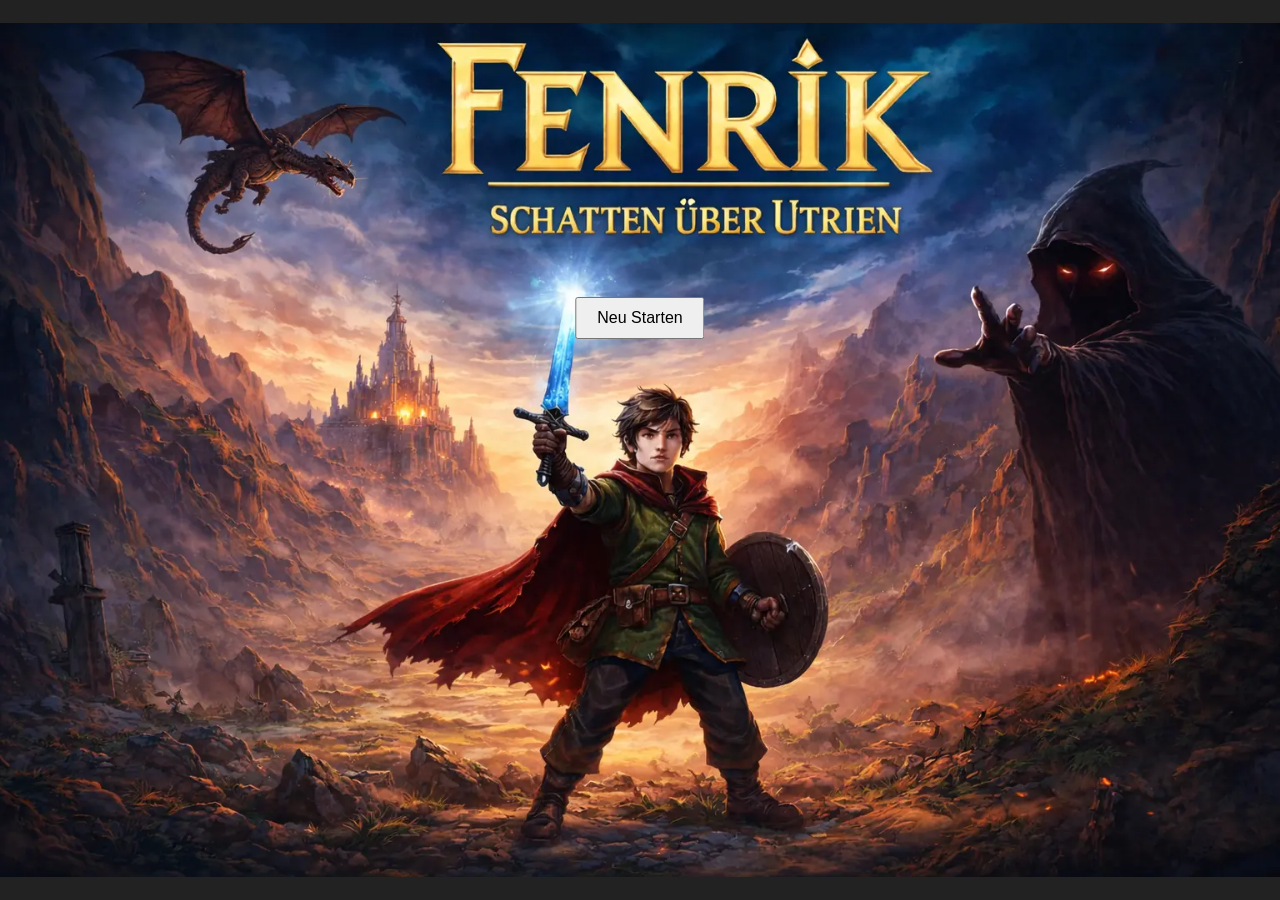
<file: index.html>
<!DOCTYPE html>
<html lang="de">
<head>
    <meta charset="UTF-8">
    <script src="https://code.jquery.com/jquery-3.7.1.min.js"></script>
    <script src="./js/nvmem.js"></script>
    <script src="./js/items.js"></script>
    <script src="./js/ajax.js"></script>
    <script src="./js/events.js"></script>
    <script src="./js/overlay.js"></script>
    <script src="./js/hidden_items.js"></script>
    <title>Startseite</title>

    <style>
        html, body {
            margin: 0;
            padding: 0;
            height: 100%;
            background-color: #222;
        }

        .fullscreen-image {
            width: 100%;
            height: 100%;
            object-fit: contain;
            display: block;
        }

        .top-button {
            position: absolute;
            top: 33%;              /* Abstand vom oberen Rand */
            left: 50%;              /* ca. 2/3 der Seitenbreite */
            transform: translateX(-50%);
            padding: 10px 20px;
            font-size: 16px;
            z-index: 10;            /* Button über dem Bild */
            cursor: pointer;
        }
    </style>
</head>
<body>
    <button class="top-button" onclick="items_set_default();">Neu Starten</button>

    <a href="./story.html">
        <img src="./images/Titel.webp" alt="Vollbild" class="fullscreen-image">
    </a>
</body>
</html>
</file>
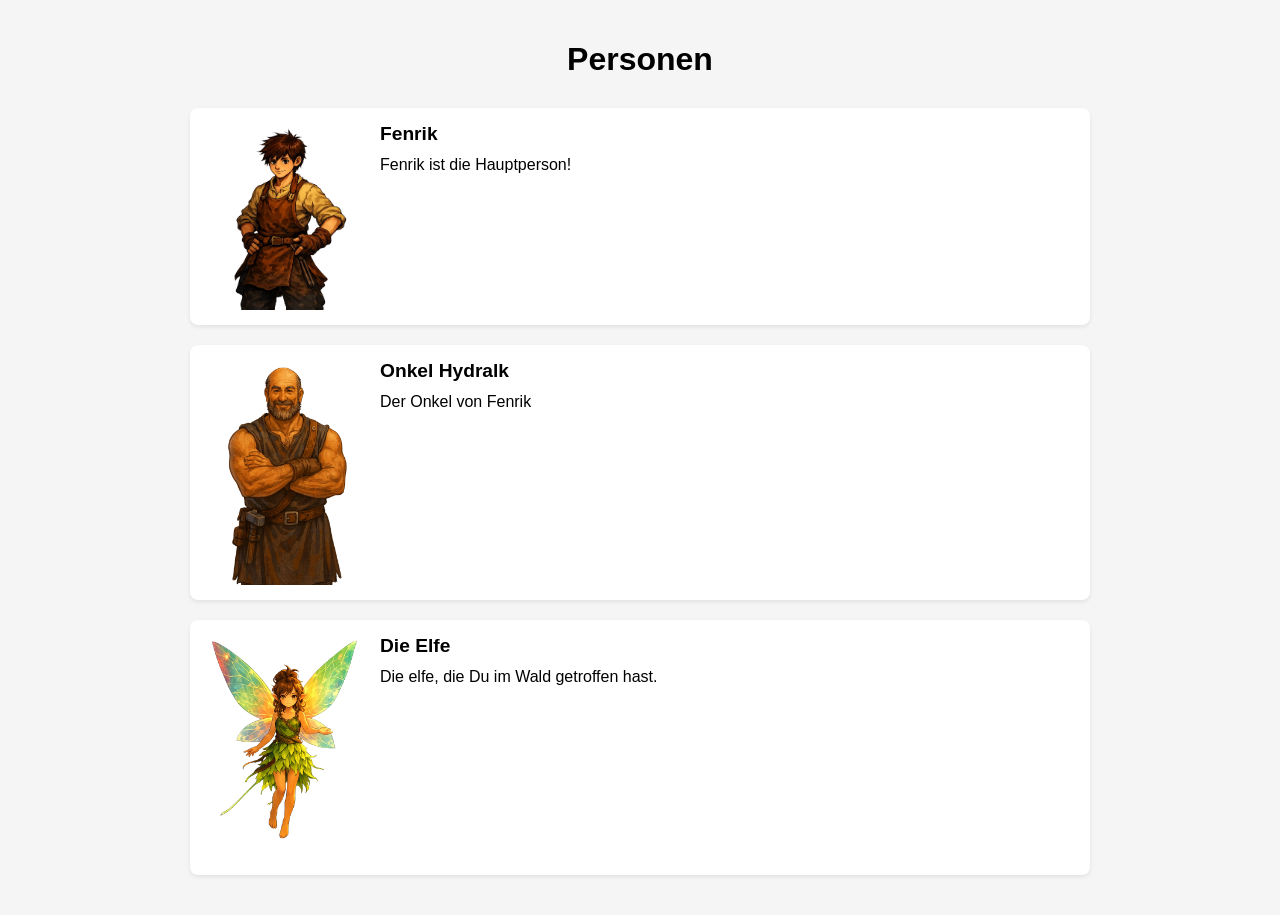
<file: personen.html>
<!DOCTYPE html>
<html lang="de">
<head>
    <meta charset="UTF-8">
    <title>Bild-Text-Layout</title>
    <style>
        body {
            font-family: Arial, sans-serif;
            margin: 0;
            padding: 20px;
            background: #f5f5f5;
        }

        h1 {
            text-align: center;
            margin-bottom: 30px;
        }

        .container {
            max-width: 900px;
            margin: 0 auto;
        }

        .item {
            display: flex;
            align-items: flex-start;
            gap: 20px;
            background: #ffffff;
            padding: 15px 20px;
            margin-bottom: 20px;
            border-radius: 8px;
            box-shadow: 0 2px 4px rgba(0,0,0,0.08);
        }

        .item img {
            width: 150px;
            height: auto;
            border-radius: 6px;
            object-fit: cover;
            flex-shrink: 0;
        }

        .item-text {
            flex: 1;
        }

        .item-text h2 {
            margin-top: 0;
            margin-bottom: 8px;
            font-size: 1.2rem;
        }

        .item-text p {
            margin: 0;
            line-height: 1.5;
        }

        /* Responsiv für schmale Bildschirme */
        @media (max-width: 600px) {
            .item {
                flex-direction: column;
                align-items: stretch;
            }

            .item img {
                width: 100%;
            }
        }
    </style>
</head>
<body>
    <div class="container">
        <h1>Personen</h1>

        <div class="item">
            <img src="./images/Pers_Fenrik.webp" alt="Fenrik">
            <div class="item-text">
                <h2>Fenrik</h2>
                <p>
                    Fenrik ist die Hauptperson!
                </p>
            </div>
        </div>

        <div class="item">
            <img src="./images/Pers_Onkel_Hydralk.webp" alt="Onkel Hydralk">
            <div class="item-text">
                <h2>Onkel Hydralk</h2>
                <p>
                    Der Onkel von Fenrik
                </p>
            </div>
        </div>

        <div class="item">
            <img src="./images/Pers_Elfe.webp" alt="Die Elfe">
            <div class="item-text">
                <h2>Die Elfe</h2>
                <p>
                    Die elfe, die Du im Wald getroffen hast.
                </p>
            </div>
        </div>

    </div>
</body>
</html>
</file>
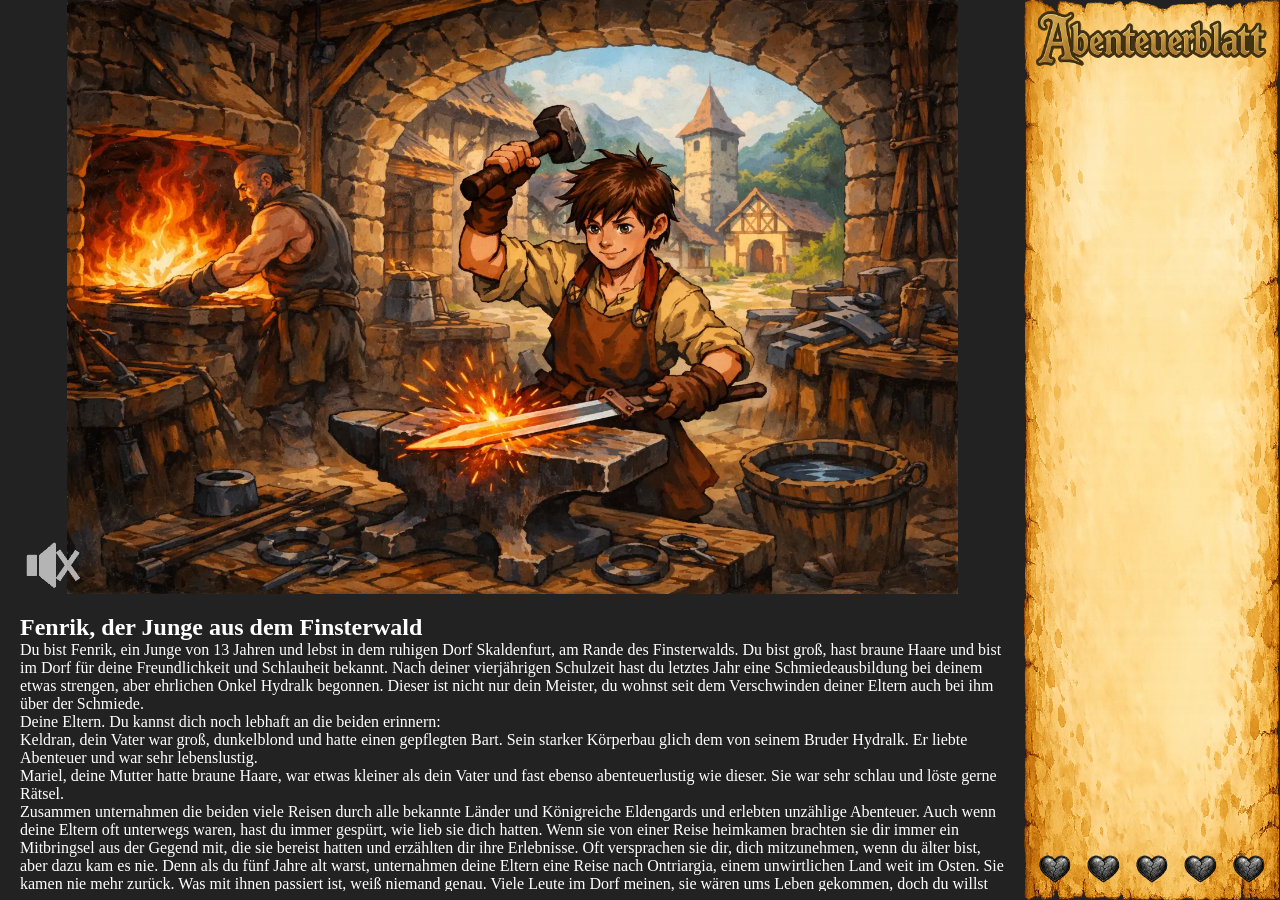
<file: story.html>
<!DOCTYPE html>
<html lang="de">
<head>
    <meta charset="UTF-8"/>
    <meta name="viewport" content="width=device-width, initial-scale=1.0"/>
    <script src="https://code.jquery.com/jquery-3.7.1.min.js"></script>
    <script src="./js/nvmem.js"></script>
    <script src="./js/items.js"></script>
    <script src="./js/events.js"></script>
    <script src="./js/overlay.js"></script>
    <script src="./js/story.js"></script>
    <title>Fenrik von Skaldenfurt</title>
    <link rel="stylesheet" href="./css/styles.css">
    <link rel="stylesheet" href="./css/msg_box.css">
    <link rel="icon" type="image/x-icon" href="./favicon.ico">
</head> 
<body>
    <div class="top-section">
        <div class="image-container">
            <img src="./images/Titel.webp" alt="Hauptbild">
            <a onclick="evt_sound_toggle('sound_background')"><img class="sound-overlay" src="./images/sound_off.webp" alt="Sound Icon"></a>
        </div>
    </div>
    
    <div class="sidebar">
        <div class="sidebar-top">
            <h3><img src="./images/abenteuerblatt.webp" alt="Brief"/></h3>
        </div>

        <div class="sidebar-bottom">
        </div>
    </div>

    <div class="bottom-text">
        <div class="story">
        <h2>Error</h2>
            Ups, da ging was schief!
        </div>
        <div class="decission">
            <h3>Was willst Du tun?</h3>
             <ul>
              <li><a href="#" onclick="story.load('Skaldenfurt_Schmiede.xml')">Am Anfang der Geschichte weiter machen.</a></li>
            </ul> 
        </div>
    </div>

    <div id="fate-overlay">
        <div class="overlay-content">
            <div class="fate-image">
                <img src="./images/Orga_zufall.webp" alt="Bild">
            </div>
            <div class="fate-text">
                <p>Es liegt nicht mehr in deiner Hand. Das Schicksal entscheidet über dein weiteres Geschick.</p>
            </div>
        </div>
    </div>

    <div id="messagebox">
        <div class="corner tl"></div>
        <div class="corner tr"></div>
        <div class="corner bl"></div>
        <div class="corner br"></div>

        <div class="edge top"></div>
        <div class="edge bottom"></div>
        <div class="edge left"></div>
        <div class="edge right"></div>

        <div class="content">
            <h2>Wichtige Meldung</h2>
            <p>Um diese Message Box zu schließen, drücken sie auf "Abbrechen".</p>
            <div class="action">
                <a onclick="evt_hide_msgBox();">ok</a>
            </div>
        </div>
    </div>
   
    <div id="hiddenItems">
    </div>

    <audio id="sound_background" autoplay muted loop>
      <source src="./sound/Dorfleben.mp3" type="audio/mpeg">
    </audio>

    <audio id="sound_fate1" autoplay muted loop>
      <source src="./sound/tick_tack.mp3" type="audio/mpeg">
    </audio>

    <audio id="sound_fate2" autoplay muted loop>
      <source src="./sound/Schicksal.mp3" type="audio/mpeg">
    </audio>

</body>
</html>
</file>
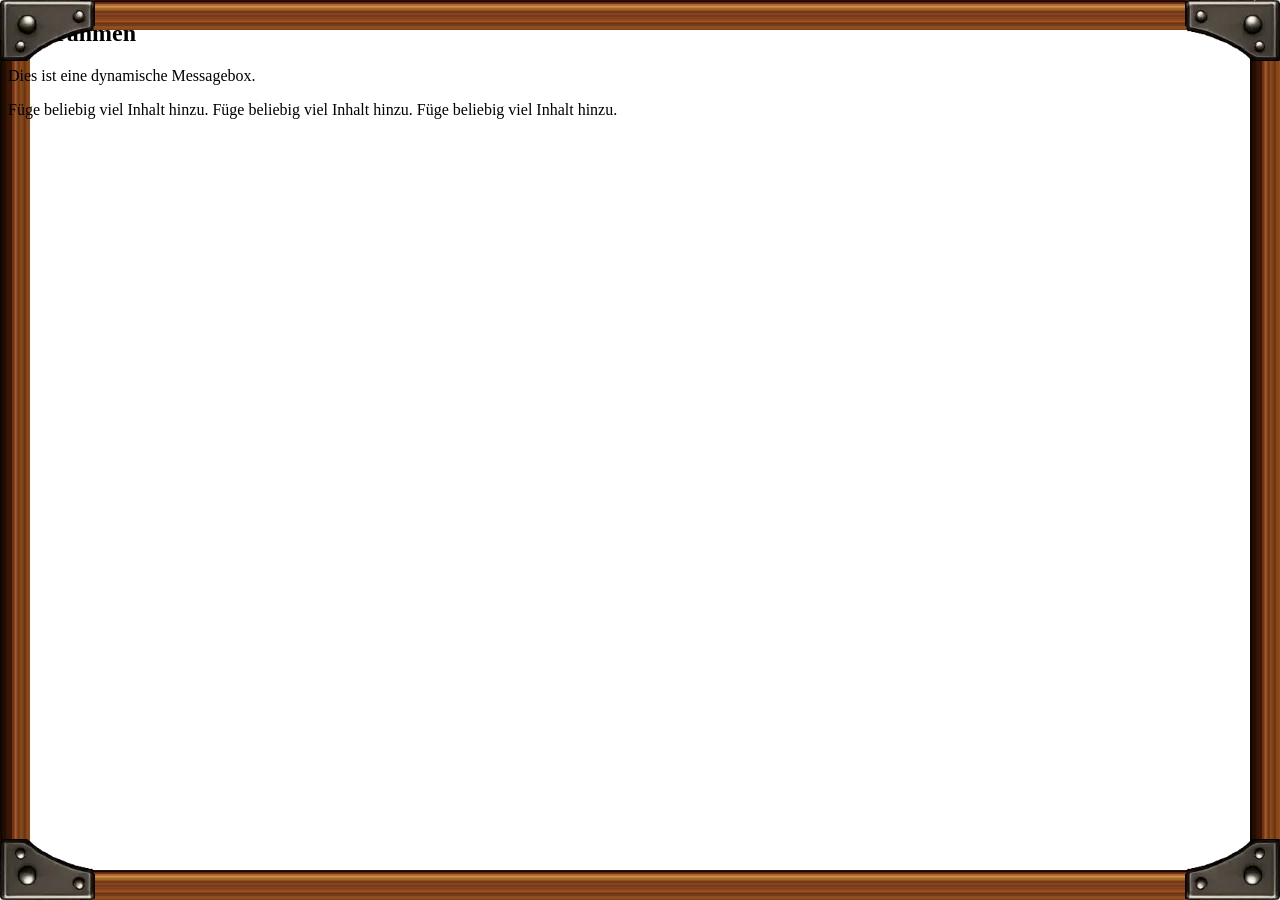
<file: test.html>
<!DOCTYPE html>
<html lang="de">
<head>
    <meta charset="UTF-8"/>
    <meta name="viewport" content="width=device-width, initial-scale=1.0"/>
    <title>Test</title>
    <link rel="stylesheet" href="./css/msg_box.css">
</head>
<body>

  <div class="messagebox">
    <div class="corner tl"></div>
    <div class="corner tr"></div>
    <div class="corner bl"></div>
    <div class="corner br"></div>

    <div class="edge top"></div>
    <div class="edge bottom"></div>
    <div class="edge left"></div>
    <div class="edge right"></div>

    <div class="content">
        <h2>Holzrahmen</h2>
        <p>Dies ist eine dynamische Messagebox.</p>
        <p>Füge beliebig viel Inhalt hinzu. Füge beliebig viel Inhalt hinzu. Füge beliebig viel Inhalt hinzu.</p>
    </div>
  </div>
</body>
</file>
<file: css/styles.css>
* {
    margin: 0;
    padding: 0;
    box-sizing: border-box;
    font-family: fantasy;
}

body {
    height: 100vh;
    display: flex;
    flex-direction: column;
    font-family: Arial, sans-serif;
    background-color: #222;
}

/* Oberer Bereich (Bild + rechte Leiste) */
.top-section {
    height: 66vh; /* 66% der Bildschirmhöhe */
    display: flex;
    background-color: #222;
    width: calc(100vw - 20vw); /* Platz für Sidebar lassen */
}

/* Linke Seite mit Bild */
.image-container {
    position: relative;
    flex: 1;
    width: 100%;
    height: 100%;
}

.image-container img {
    width: 100%;
    height: 100%;
    object-fit: contain;
    display: block;
}

.sound-overlay {
    position: absolute;
    bottom: 0px;
    left: 0px;

    max-width: 10%;
    max-height: 10%;
    width: auto;
    height: auto;
}

/* Rechte Grafik-Leiste */
.sidebar {
    position: fixed;
    top: 0;
    right: 0;

    width: 20vw;        /* oder fixe Breite, z. B. 300px */
    height: 100vh;

    background-image: url("../images/sidebara_background.webp");
    background-repeat: no-repeat;
    background-size: 100% 100%;
    background-position: center;

    display: flex;
    flex-direction: column;
    justify-content: space-between;
    padding: 10px;
    overflow: hidden;
    z-index: 1000;
}

/* Oberer Bereich wie bisher */
.sidebar-top {
    display: flex;
    flex-wrap: wrap;       /* erlaubt Zeilenumbruch */
    gap: 6px;
    align-content: flex-start;
    overflow-y: auto;
}

.sidebar-top img {
    width: 100%;
    height: auto;
    object-fit: contain;
    display: block;
}

.sidebar-top h3 {
    width: 100%;
    text-align: center;
}

.sidebar-top h3 img {
    width: 100%;
    height: auto;
    display: block;
    object-fit: contain;
}

.sidebar-top .hover_text {
  position: absolute;
  top: 0;
  bottom: 0;
  left: 0;
  right: 0;
  height: 100%;
  width: 100%;
  opacity: 0;
  transition: .5s ease;
  background-color: rgba(0,0,0,0.5); /* Hintergrundfarbe des Overlays */
  color: white;
  display: flex;
  justify-content: center;
  align-items: center;
}

/* Unterer Bereich */
.sidebar-bottom {
    display: flex;
    justify-content: space-between;
    gap: 5px;
    margin-top: 10px;
}

.sidebar-bottom img {
    width: 18%;      /* 5 Bilder nebeneinander */
    aspect-ratio: 1; /* quadratisch */
    object-fit: cover;
    border-radius: 4px; /* optional */
    min-width: 20px;
}

.sidebar-item-wrapper {
    position: relative;
    max-width: 70px;
    min-width: 50px;
    flex: 1 1 70px;   /* NEU: macht die Wrapper zu flexiblen Kacheln */
}

.sidebar-item-wrapper img {
    width: 100%;
    height: auto;
    display: block;
}

.sidebar-item-wrapper:hover .hover_text {
    opacity: 1; /* Text wird sichtbar bei Hover */
}

.item-count {
    position: absolute;
    bottom: 4px;
    right: 4px;

    background: rgba(0, 0, 0, 0.7);
    color: white;
    padding: 2px 6px;
    font-size: 0.8rem;
    border-radius: 6px;

    pointer-events: none; /* Klicks gehen ans Bild */
}

/* Unterer Textbereich */
.bottom-text {
    height: 33vh; /* Restliche 33% */
    background-color: #222;
    color: white;
    padding: 20px;
    overflow-y: auto;
    width: calc(100vw - 20vw); /* gleiche Breite wie top-section */
}

/* Links in weißer Schrift */
.bottom-text a {
    color: white;
    /*text-decoration: underline;  optional: entfernt Unterstreichung */
}

.bottom-text a:hover {
    color: yellow;
}

.bottom-text a.disabled-link {
    pointer-events: none; /* Verhindert Klicks, Hover-Effekte etc. */
    cursor: default;       /* Zeigt normalen Cursor statt Hand */
    color: gray;          /* Optional: Link grau färben */
    text-decoration: none; /* Optional: Unterstreichung entfernen */
}

.decission{
    margin-top: 20px;
}

.decission ul {
    margin-left: 20px;
    padding-left: 0;
}

/* Vollbild-Overlay */
#fate-overlay {
    position: fixed;
    top: 0;
    left: 0;
    width: 100vw;
    height: 100vh;

    background: rgba(0, 0, 0, 0.85);
    backdrop-filter: blur(4px);

    display: none;
    justify-content: center;
    align-items: center;
    z-index: 9999;
}

/* Overlay-Container */
.overlay-content {
    width: 100%;
    height: 100%;
    background: #111;
    border: 3px solid #666;
    border-radius: 12px;
    padding: 0;
    color: white;

    display: flex;
    flex-direction: column; /* Bild oben, Text unten */
    /*overflow: hidden*/;
}

/* Bildbereich (75%) */
.fate-image {
    flex: 0 0 85%;
    width: 100%;
    height: 100%;

    display: flex;
    justify-content: center; /* horizontal zentriert */
    align-items: center;     /* vertikal zentriert */
    overflow: hidden;
}

/* Bild selbst */
.fate-image img {
    max-width: 100%;
    max-height: 100%;
    object-fit: contain; /* füllt eine Richtung komplett aus */
    display: block;
}

/* Textbereich (25%) */
.fate-text {
    flex: 0 0 15%;
    width: 100%;
    padding: 10px 15px;
    text-align: center;
    overflow-y: auto;
}

#hiddenItems {
    display: none;
}

@media (max-width: 768px) {
    .sidebar {
        position: static;      /* nicht mehr fixed */
        width: 100vw;          /* volle Breite */
        height: auto;          /* Höhe durch Inhalt */
        z-index: auto;
        min-height: 150px;
    }

    .sidebar-top h3 {
        display: none;
    }

    .sidebar-bottom {
        display: flex;
        flex-wrap: wrap;      /* erlaubt Umbruch */
        gap: 6px;
        justify-content: center;
    }

    .sidebar-bottom img {
        width: 14%;        /* kleiner als 18% */
        max-width: 50px;   /* absolute Obergrenze */
        aspect-ratio: 1;
        object-fit: cover;
    }


    .top-section {
        width: 100vw;          /* Sidebar ist ja unten */
        height: auto;          /* Bild darf wachsen */
        flex-direction: column;
    }

    .image-container {
        width: 100%;
        height: auto;
    }

    .bottom-text {
        width: 100vw;
        height: auto;
    }
}
</file>
<file: css/msg_box.css>
#messagebox {
    display: flex;
    position: fixed;
    top: 50%;
    left: 50%;
    transform: translate(-50%, -50%);

    /*width: 350px;*/
    min-width: 350px; 
    max-width: 550px; 
    padding: 60px;
    background: rgba(40, 25, 10, 0.9);
    color: #f5e9d2;
    font-family: serif;
    justify-content: center;
    align-items: center;
    display: none;
}

/* --- Ecken --- */
.corner {
    position: absolute;
    width: 95px;
    height: 61px;
    background-size: contain;
    background-repeat: no-repeat;
    z-index: 11;
}

.corner.tl { top: 0;    left: 0;  background-image: url('../images/msg_corner_tl.webp'); }
.corner.tr { top: 0;    right: 0; background-image: url('../images/msg_corner_tr.webp'); }
.corner.bl { bottom: 0; left: 0;  background-image: url('../images/msg_corner_bl.webp'); }
.corner.br { bottom: 0; right: 0; background-image: url('../images/msg_corner_br.webp'); }

/* --- Kanten --- */
.edge {
    position: absolute;
    background-repeat: repeat;
    background-size: contain;
    background: rgba(162, 79, 10, 0.6);
}

/* horizontale Kanten */
.edge.top {
    top: 0;
    left: 80px;
    right: 80px;
    height: 30px;
    background-image: url('../images/msg_edge_top.webp');
}

.edge.bottom {
    bottom: 0;
    left: 80px;
    right: 80px;
    height: 30px;
    background-image: url('../images/msg_edge_bottom.webp');
}

/* vertikale Kanten */
.edge.left {
    top: 40px;
    bottom: 40px;
    left: 0;
    width: 30px;
    background-image: url('../images/msg_edge_left.webp');
}

.edge.right {
    top: 40px;
    bottom: 40px;
    right: 0;
    width: 30px;
    background-image: url('../images/msg_edge_right.webp');
}

/* Inhalt */
.content {
    position: relative;
    z-index: 10;
}

#messagebox a {
    display: inline-block;
    padding: 8px 18px;
    background: rgba(120, 70, 20, 0.7); /* warmes Fantasy-Braun */
    color: #f5e9d2;
    border-radius: 999px; /* macht es oval */
    text-decoration: none;
    font-weight: bold;
    transition: background 0.2s ease;
}

#messagebox a:hover {
    background: rgba(160, 100, 40, 0.85);
}

.action {
    display: flex;
    justify-content: center;      /* Gesamtblock zentrieren */
    gap: 20px;                    /* gleichmäßiger Abstand zwischen allen Elementen */
    margin-top: 20px;             /* Abstand zum Text darüber */
}

#messagebox ul {
    margin-left: 20px;
    padding-left: 0;
    margin-bottom: 10px;
    margin-top: 10px;
}
</file>
